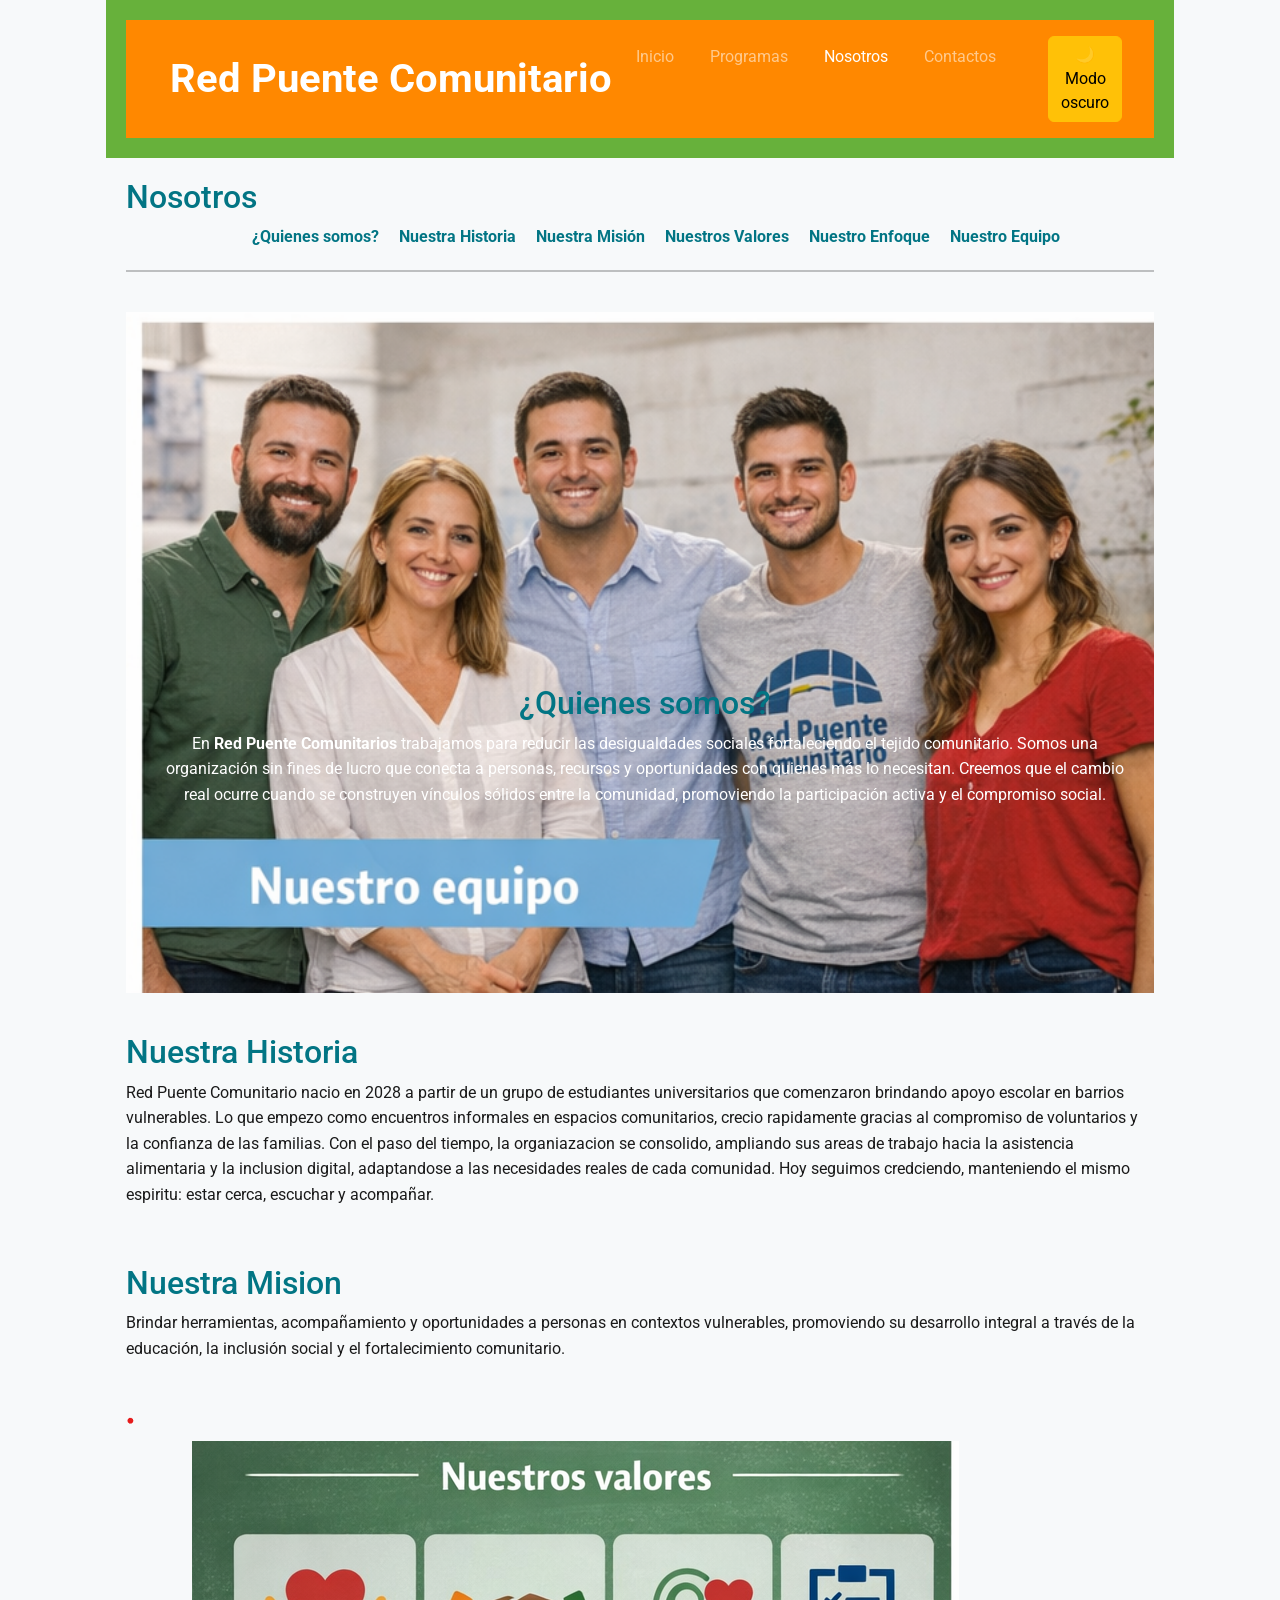
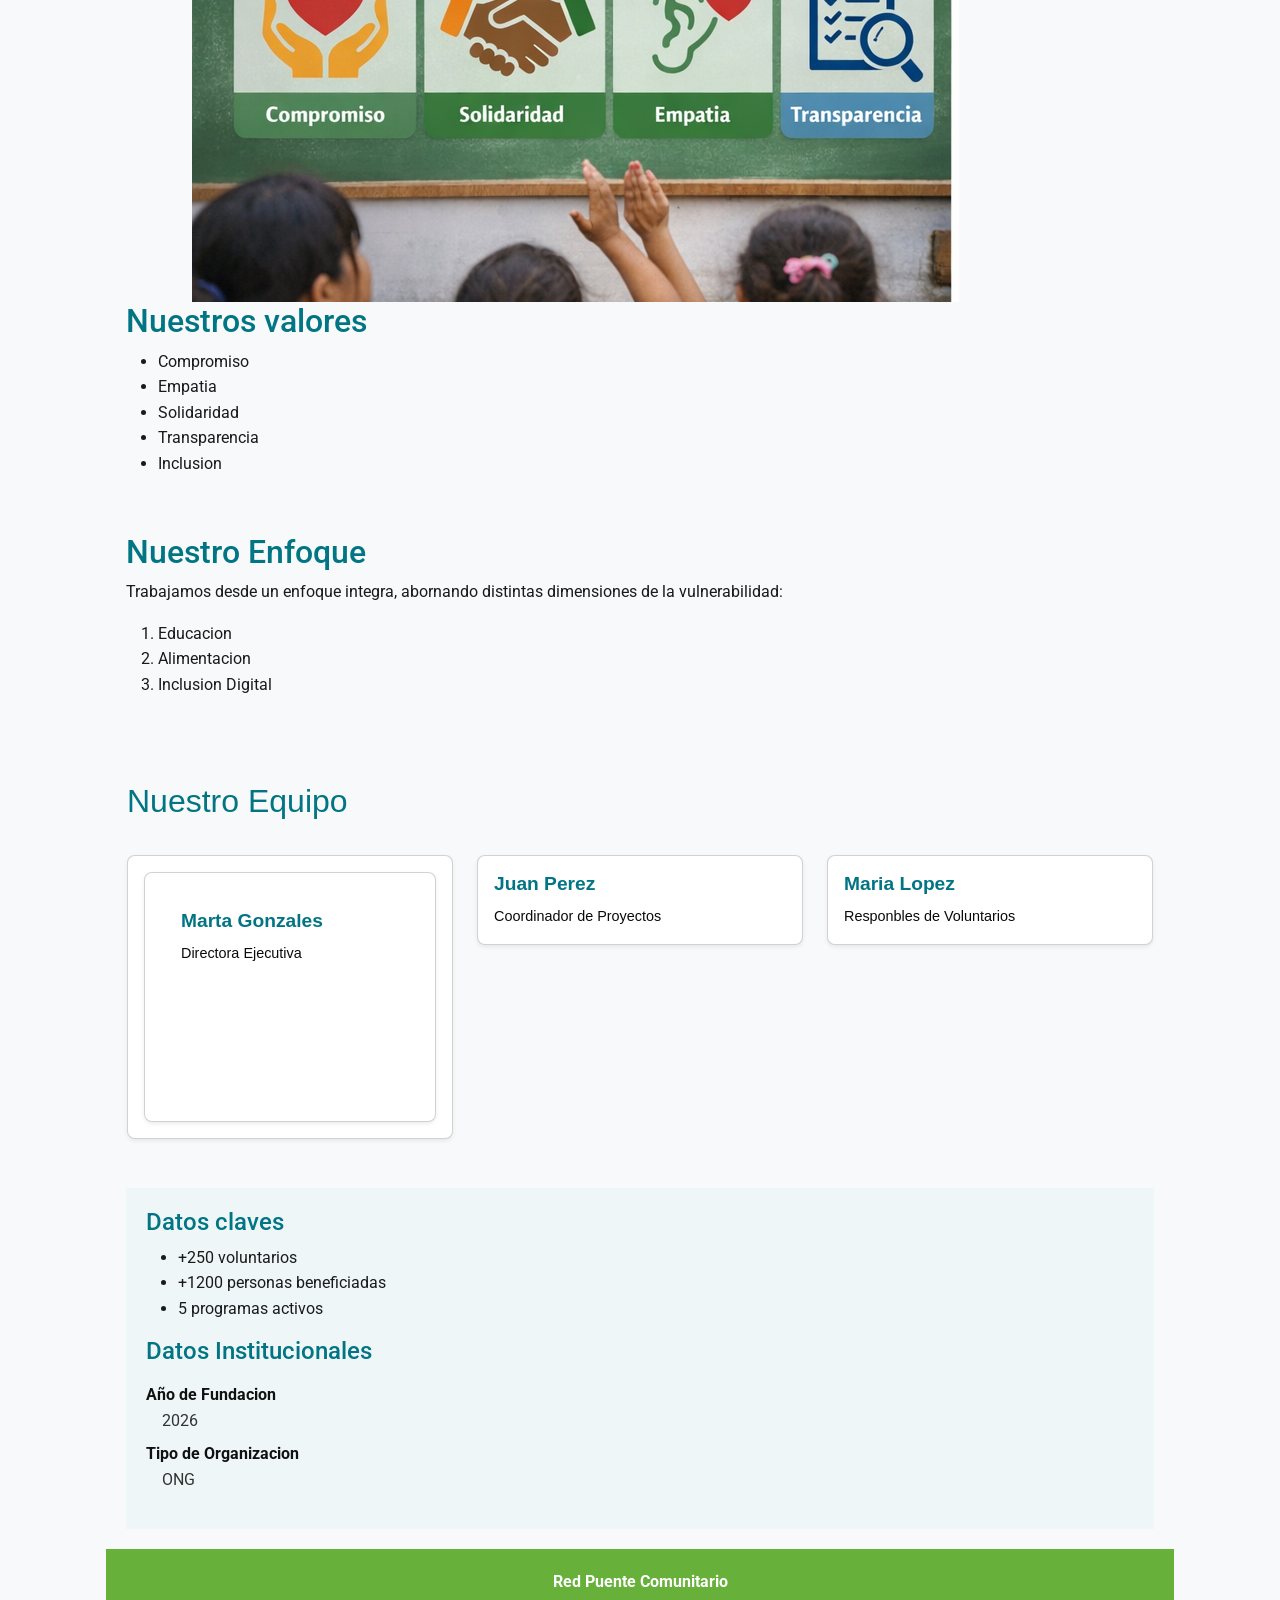
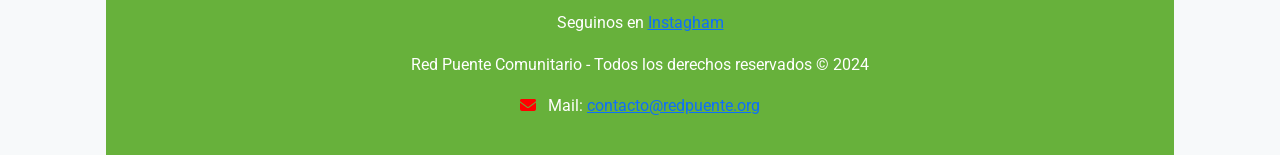
<file: nosotros.html>
<!doctype html>
<html lang="es">
  <head>
    <meta charset="UTF-8" />
    <meta name="viewport" content="width=device-width, initial-scale=1.0" />

    <link rel="preconnect" href="https://fonts.googleapis.com" />
    <link rel="preconnect" href="https://fonts.gstatic.com" crossorigin />
    <link
      href="https://fonts.googleapis.com/css2?family=Roboto:wght@400;700&display=swap"
      rel="stylesheet"
    />
    <link
      rel="stylesheet"
      href="https://cdnjs.cloudflare.com/ajax/libs/font-awesome/6.5.0/css/all.min.css"
    />

    <!-- Bootstrap CSS — antes del CSS propio -->
    <link
      href="https://cdn.jsdelivr.net/npm/bootstrap@5.3.3/dist/css/bootstrap.min.css"
      rel="stylesheet"
    />
    <link rel="stylesheet" href="./css/style.css" />

    <!-- Bootstrap JS
    <script src="https://cdn.jsdelivr.net/npm/bootstrap@5.3.3/dist/js/bootstrap.bundle.min.js"></script> 
     -->

    <title>Red Puente Comunitario - Nosotros</title>
  </head>

  <body>
    <header>

     <nav class="navbar navbar-expand-lg navbar-dark">
      <div class="container">

  <!-- Logo / Marca -->
        <a class="navbar-brand" href="index.html">
          Red Puente Comunitario
        </a>
 <!-- Botón hamburguesa -->
        <button class="navbar-toggler" type="button" data-bs-toggle="collapse" data-bs-target="#menu">
          <span class="navbar-toggler-icon"></span>
        </button>

 <!-- Menú colapsable -->
        <div class="collapse navbar-collapse" id="menu">
          <ul class="navbar-nav ms-auto">


          <li clas="nav-item">
            <a class="nav-link" href="index.html">Inicio</a></li>
          <li class="nav-item">
            <a class="nav-link" href="programas.html">Programas</a></li>
          <li clas="nav-item">
            <a class="nav-link active" href="nosotros.html">Nosotros</a></li>
          <li class="nav-item">
            <a class="nav-link" href="contacto.html">Contactos</a></li>

            <!-- Botón de modo oscuro -->
            <li class="nav-item">
              <button id="btnModoOscuro" class="btn btn-warning ms-4">
                🌙 Modo oscuro
              </button>
            </li>
        </ul>
        </div>
      </nav>
    </header>

    <main>
      <h2>Nosotros</h2>
      <nav>
        <ul>
          <li><a href="#quienes">¿Quienes somos?</a></li>
          <li><a href="#historia">Nuestra Historia</a></li>
          <li><a href="#mision">Nuestra Misión</a></li>
          <li><a href="#valores">Nuestros Valores</a></li>
          <li><a href="#enfoque">Nuestro Enfoque</a></li>
          <li><a href="#equipo">Nuestro Equipo</a></li>
        </ul>
      </nav>
      <hr class="linea-divisoria" />

      <section id="hero">
        <img src="multimedia/nuestroequipo.png" alt="Imagen del equipo" />
        <div class="hero-text">
          <h2>¿Quienes somos?</h2>

          <p>
            En <strong>Red Puente Comunitarios</strong> trabajamos para reducir
            las desigualdades sociales fortaleciendo el tejido comunitario.
            Somos una organización sin fines de lucro que conecta a personas,
            recursos y oportunidades con quienes más lo necesitan. Creemos que
            el cambio real ocurre cuando se construyen vínculos sólidos entre la
            comunidad, promoviendo la participación activa y el compromiso
            social.
          </p>
        </div>
      </section>

      <section id="historia">
        <h2>Nuestra Historia</h2>

        <p>
          Red Puente Comunitario nacio en 2028 a partir de un grupo de
          estudiantes universitarios que comenzaron brindando apoyo escolar en
          barrios vulnerables. Lo que empezo como encuentros informales en
          espacios comunitarios, crecio rapidamente gracias al compromiso de
          voluntarios y la confianza de las familias. Con el paso del tiempo, la
          organiazacion se consolido, ampliando sus areas de trabajo hacia la
          asistencia alimentaria y la inclusion digital, adaptandose a las
          necesidades reales de cada comunidad. Hoy seguimos credciendo,
          manteniendo el mismo espiritu: estar cerca, escuchar y acompañar.
        </p>
      </section>

      <section id="mision">
        <h2>Nuestra Mision</h2>

        <p>
          Brindar herramientas, acompañamiento y oportunidades a personas en
          contextos vulnerables, promoviendo su desarrollo integral a través de
          la educación, la inclusión social y el fortalecimiento comunitario.
        </p>
      </section>

      <section id="valores">
        <img src="multimedia/nuestrosvalores.png" alt="Nuestros Valores" />

        <h2>Nuestros valores</h2>
        <ul>
          <li>Compromiso</li>
          <li>Empatia</li>
          <li>Solidaridad</li>
          <li>Transparencia</li>
          <li>Inclusion</li>
        </ul>
      </section>

      <section id="enfoque">
        <h2>Nuestro Enfoque</h2>
        <p>
          Trabajamos desde un enfoque integra, abornando distintas dimensiones
          de la vulnerabilidad:
        </p>
        <ol>
          <li>Educacion</li>
          <li>Alimentacion</li>
          <li>Inclusion Digital</li>
        </ol>
      </section>

      <section id="equipo" class="container my-5">
        <h2 class="text-left mb-4">Nuestro Equipo</h2>
          <div class="row"> 

            <div class="col-12 col-md-6 col-lg-4"> 
              <article class="miembro card shadow-sm p-3">
                <div class="card h-100 shadow-sm">
                  <div class="card-body">
                <h3 class="card-title">Marta Gonzales</h3>
                <p class="card-text">Directora Ejecutiva</p>
                </div>
              </div>
              </article>
            </div>

            <div class="col-md-4">
              <article class="miembro card shadow-sm p-3">
                <h3>Juan Perez</h3>
                <p>Coordinador de Proyectos</p>
              </article>
            </div>

          <div class="col-md-4">
            <article class="miembro card shadow-sm p-3">
              <h3>Maria Lopez</h3>
              <p>Responbles de Voluntarios</p>
            </article>
          </div>

          </div>
      </section>

      <aside>
        <h3>Datos claves</h3>
        <ul>
          <li>+250 voluntarios</li>
          <li>+1200 personas beneficiadas</li>
          <li>5 programas activos</li>
        </ul>
        <h3>Datos Institucionales</h3>
        <dl>
          <dt>Año de Fundacion</dt>
          <dd>2026</dd>

          <dt>Tipo de Organizacion</dt>
          <dd>ONG</dd>
        </dl>
      </aside>
    </main>
    <footer>
      <p><strong>Red Puente Comunitario</strong></p>
      <p>
        Seguinos en
        <a
          href="https://www.instagram.com/"
          target="_blank"
          rel="noopener noreferrer"
        >
          Instagham
        </a>
      </p>
      <p>Red Puente Comunitario - Todos los derechos reservados &copy; 2024</p>
      <p>
        <i class="fas fa-envelope"></i>
        Mail: <a href="mailto:contacto@redpuente.org">contacto@redpuente.org</a>
      </p>
    </footer>

    <!-- Bootstrap JS -->
    <script src="https://cdn.jsdelivr.net/npm/bootstrap@5.3.3/dist/js/bootstrap.bundle.min.js"></script>
    <!-- JavaScript propio -->
    <script src="main.js"></script>

   
  </body>
</html>
</file>
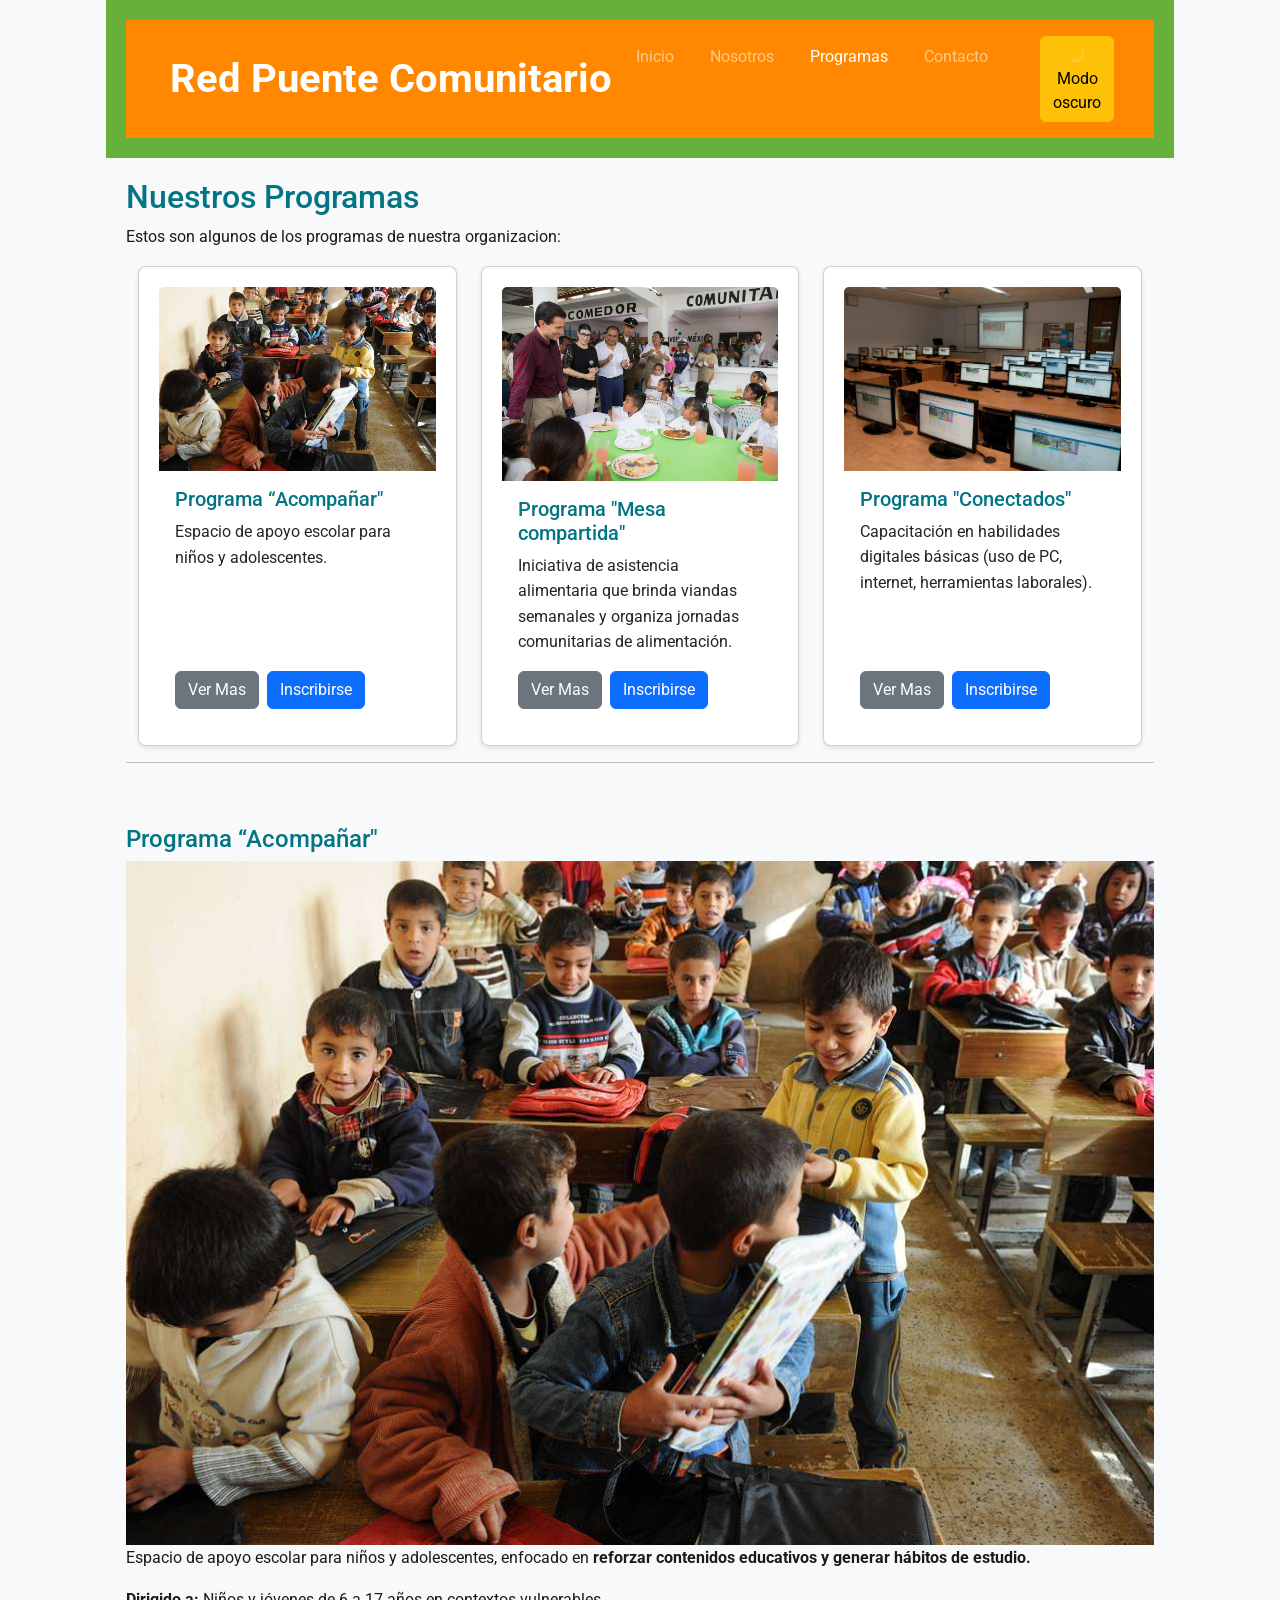
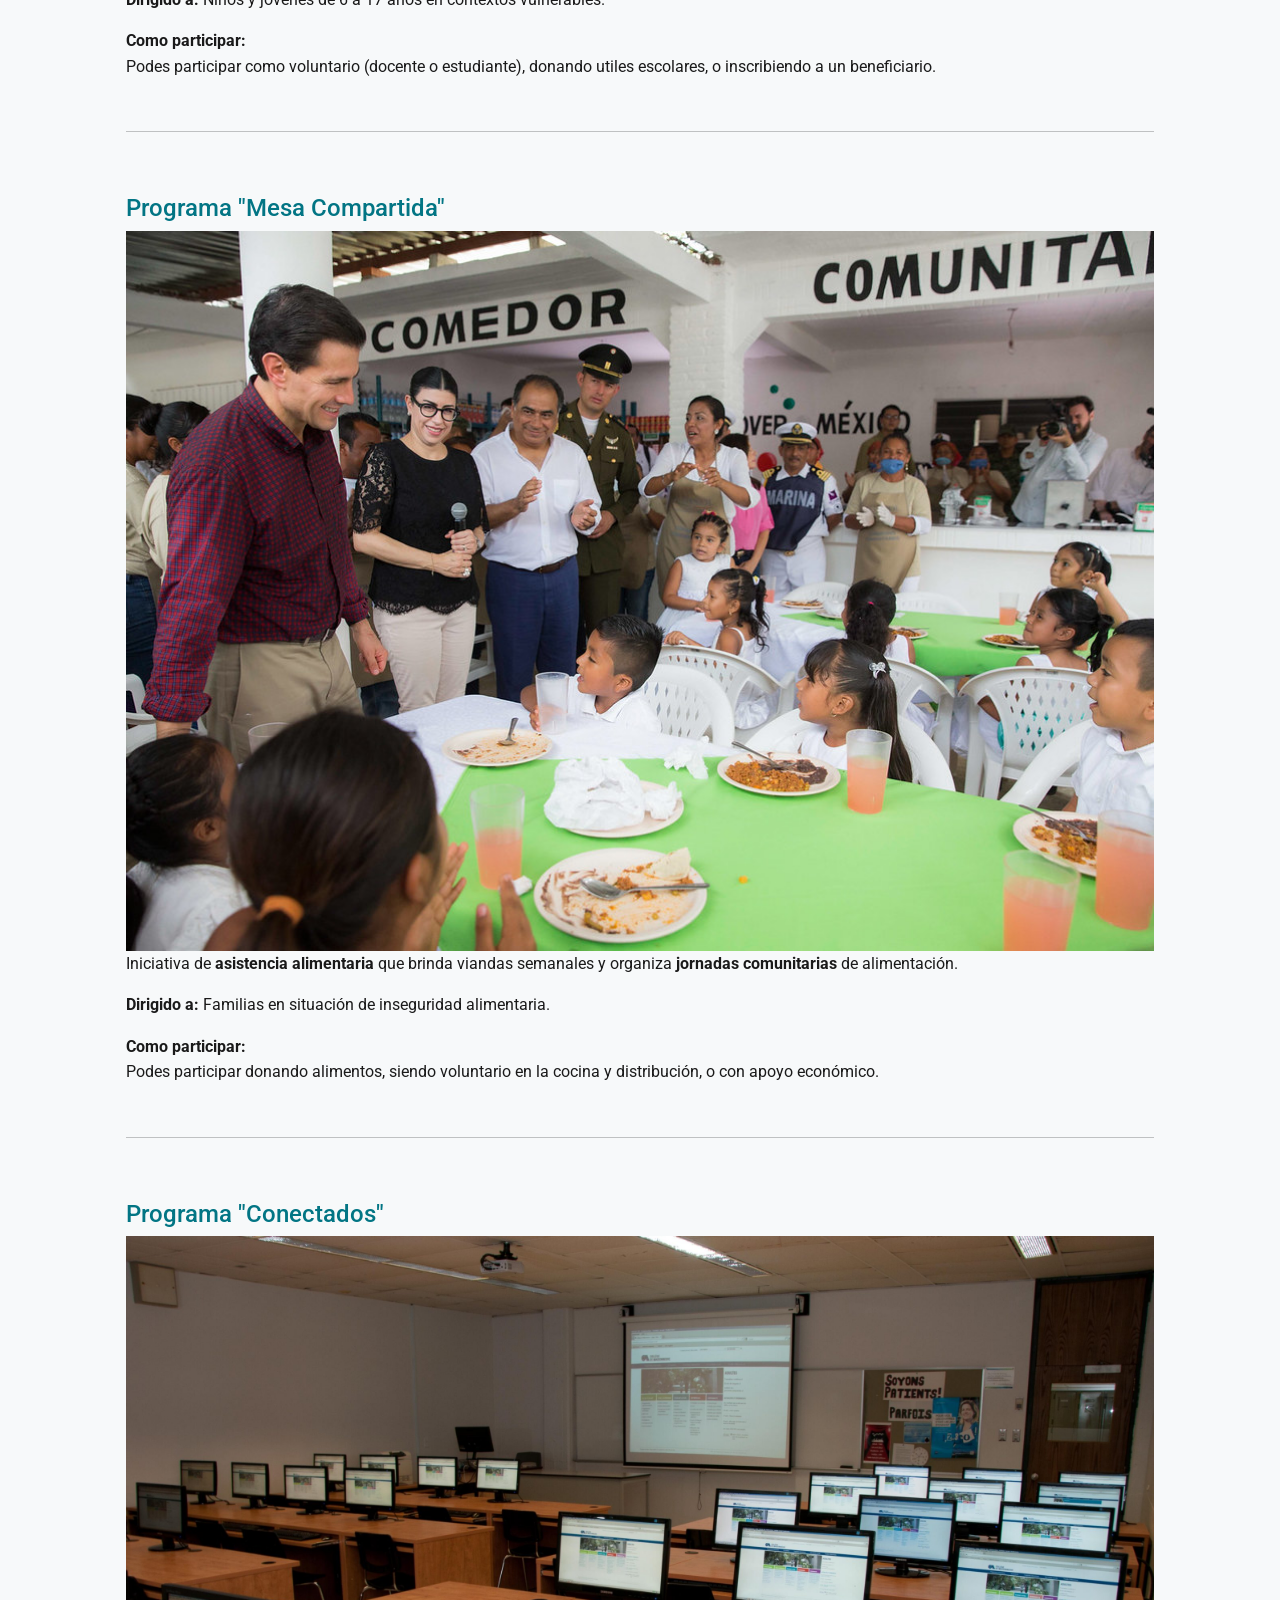
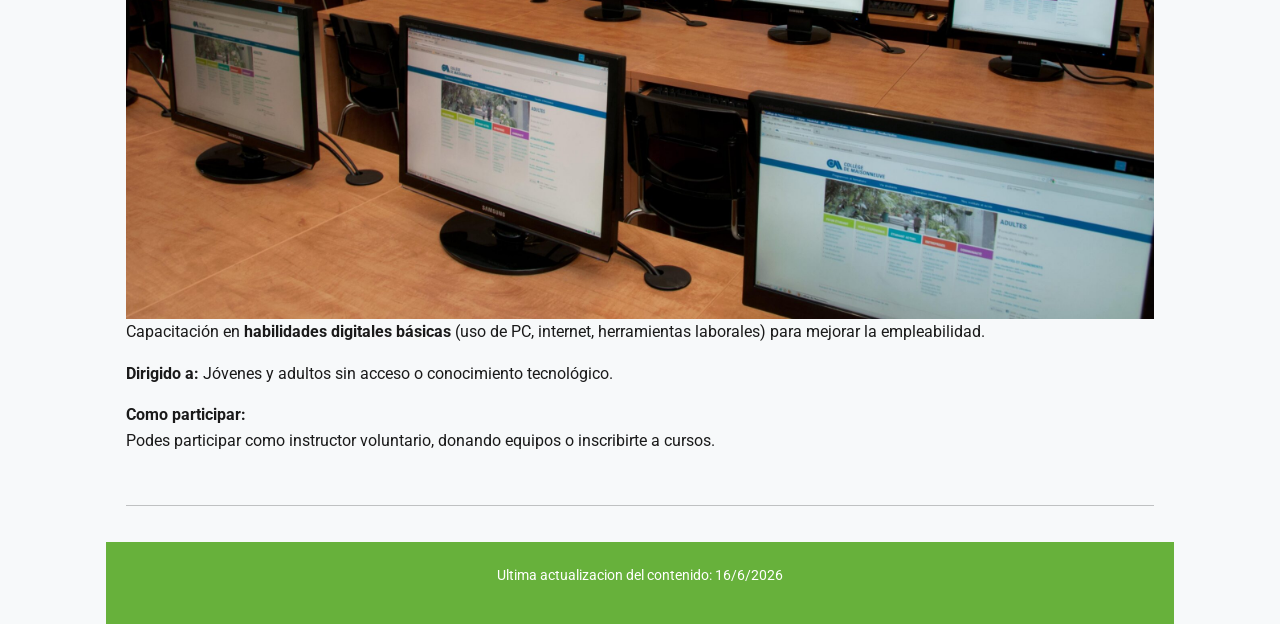
<file: programas.html>
<!DOCTYPE html>
<html lang="es">

<head>
    <meta charset="UTF-8">
    <meta name="viewport" content="width=device-width, initial-scale=1.0">
    <title>Red Puente Comunitario - Programas </title>

    <!-- Vinculación de Google Fonts -->
    <link rel="preconnect" href="https://fonts.googleapis.com">
    <link rel="preconnect" href="https://fonts.gstatic.com" crossorigin>
    <link href="https://fonts.googleapis.com/css2?family=Roboto:wght@400;700&display=swap" rel="stylesheet">
    
    <!-- Bootstrap CSS — antes del CSS propio -->
    <link href="https://cdn.jsdelivr.net/npm/bootstrap@5.3.3/dist/css/bootstrap.min.css" rel="stylesheet">

    <!-- Vinculación al CSS externo -->
    <link rel="stylesheet" href="css/style.css">
</head>

<body>

    <!-- Header con Nav -->
    <header>
        <nav class="navbar navbar-expand-lg navbar-dark">
          <div class="container">

            <a class="navbar-brand" href="index.html">
              Red Puente Comunitario
            </a>

            <button class="navbar-toggler" type="button" data-bs-toggle="collapse" data-bs-target="#menu">
              <span class="navbar-toggler-icon"></span>
            </button>

            <div class="collapse navbar-collapse" id="menu">
              <ul class="navbar-nav ms-auto">

                <li class="nav-item">
                  <a class="nav-link" href="index.html">Inicio</a>
                </li>

                <li class="nav-item">
                  <a class="nav-link" href="nosotros.html">Nosotros</a>
                </li>

                <li class="nav-item">
                  <a class="nav-link active" href="programas.html">Programas</a>
                </li>

                <li class="nav-item">
                  <a class="nav-link" href="contacto.html">Contacto</a>
                </li>

                <!-- Botón modo oscuro -->
                <li class="nav-item">
                  <button id="btnModoOscuro" class="btn btn-warning ms-4">
                    🌙 Modo oscuro
                  </button>
                </li>

              </ul>
            </div>

          </div>
        </nav>
    </header>

    <main>
        <h2>Nuestros Programas</h2>
        <p>Estos son algunos de los programas de nuestra organizacion:</p>
        <!-- PROGRAMAS EN CARDS -->
        <div class="container">
          <div class="row">
            <div class="col-md-4">
              <div class="card h-100">
                <img class="card-img-top" src="multimedia/imagenes/programa-Acompaniar.jpg" alt="Una de nuestras aulas comunitarias">
                <div class="card-body d-flex flex-column">
                  <h5 class="card-title">Programa “Acompañar"</h5>
                  <p class="card-text">Espacio de apoyo escolar para niños y adolescentes.</p>
                  <div class="d-flex flex-wrap gap-2 mt-auto">
                    <a href=#programa-Acompaniar class="btn btn-secondary">Ver Mas</a>
                    <a href="contacto.html#programa1" class="btn btn-primary">Inscribirse</a>
                  </div>
                </div>
              </div>
            </div>

            <div class="col-md-4">
              <div class="card h-100">
                <img class="card-img-top" src="multimedia/imagenes/programa-MesaCompartida.jpg" alt="Una de nuestras aulas comunitarias">
                <div class="card-body d-flex flex-column">
                  <h5 class="card-title">Programa "Mesa compartida"</h5>
                  <p class="card-text">Iniciativa de asistencia alimentaria que brinda viandas semanales y organiza jornadas comunitarias de alimentación.</p>
                  <div class="d-flex flex-wrap gap-2 mt-auto">
                    <a href=#programa-MesaCompartida class="btn btn-secondary">Ver Mas</a>
                    <a href="contacto.html" class="btn btn-primary">Inscribirse</a>
                  </div>
                </div>
              </div>
            </div>

            <div class="col-md-4">
              <div class="card h-100">
                <img class="card-img-top" src="multimedia/imagenes/programa-Conectados.jpg" alt="Una de nuestras aulas comunitarias">
                <div class="card-body d-flex flex-column">
                  <h5 class="card-title">Programa "Conectados"</h5>
                  <p class="card-text">Capacitación en habilidades digitales básicas (uso de PC, internet, herramientas laborales).</p>
                  <div class="d-flex flex-wrap gap-2 mt-auto">
                    <a href=#programa-Conectados class="btn btn-secondary">Ver Mas</a>
                    <a href="contacto.html" class="btn btn-primary">Inscribirse</a>
                  </div>
                </div>
              </div>
            </div>
            
          </div>
          </div>
        </div>


        <hr><br>
        <section id="programa-Acompaniar">
          <h3>Programa “Acompañar"</h3>
          <div class="col-md-12">
            <div class="row">
              <img src="multimedia/imagenes/programa-Acompaniar.jpg" alt="Una de nuestras aulas comunitarias">
            </div>
          </div>
          
          <p>Espacio de apoyo escolar para niños y adolescentes, enfocado en <strong> reforzar contenidos educativos y generar hábitos de estudio.</strong></p>
          <p><strong>Dirigido a:</strong>  Niños y jóvenes de 6 a 17 años en contextos vulnerables.</p>
          <p><strong>Como participar:</strong><br>
              Podes participar como voluntario (docente o estudiante), donando utiles escolares, o inscribiendo a un beneficiario.
          </p>
        </section>

        <hr><br>

        <section id="programa-MesaCompartida">
          <h3>Programa "Mesa Compartida"</h3>
          <div class="col-md-12">
            <div class="row">
              <img src="multimedia/imagenes/programa-MesaCompartida.jpg" alt="Uno de nuestros comedores comunitarios en servicio">
            </div>
          </div>
          
          <p>Iniciativa de <strong>asistencia alimentaria</strong> que brinda viandas semanales y organiza <strong>jornadas comunitarias</strong> de alimentación.</strong></p>
          <p><strong>Dirigido a:</strong>  Familias en situación de inseguridad alimentaria.</p>
          <p><strong>Como participar:</strong><br>
              Podes participar donando alimentos, siendo voluntario en la cocina y distribución, o con apoyo económico.
          </p>
        </section>
        
        <hr><br>

        <section id="programa-Conectados">
          <h3>Programa "Conectados"</h3>
          <div class="col-md-12">
            <div class="row">
              <img src="multimedia/imagenes/programa-Conectados.jpg" alt="Una de nuestras aulas de computación, preparada para enseñar las bases de las habilidades digitales">
            </div>
          </div>
          <p>Capacitación en <strong>habilidades digitales básicas</strong> (uso de PC, internet, herramientas laborales) para mejorar la empleabilidad.</p>
          <p><strong>Dirigido a:</strong> Jóvenes y adultos sin acceso o conocimiento tecnológico.</p>
          <p><strong>Como participar:</strong><br>
              Podes participar como instructor voluntario, donando equipos o inscribirte a cursos.
          </p>
        </section>

        <hr>
        
    </main>
    
    <footer>
      <p> 
        <small> 
            Ultima actualizacion del contenido: 16/6/2026
        </small>
      </p>
    </footer>
    
    <!-- Bootstrap JS -->
    <script src="https://cdn.jsdelivr.net/npm/bootstrap@5.3.3/dist/js/bootstrap.bundle.min.js"></script>
    
    <!-- El JS propio del sitio -->
    <script src="main.js"></script>
</body>
</html>
</file>
<file: css/style.css>
/* Variables de colores de la ONG */
:root {
  --color-primario: #027584;
  /*--color-secundario: #67b13b;*/
  --color-secundario: #67b13b;
  --color-acento: #f0a500;
  --color-fondo: #f7f9fa;
  --color-texto: #1a1a1a;
  --color-tabla-header: #028090;
}

/* Reset básico y box-sizing */
* {
  box-sizing: border-box;
  margin: 0;
  padding: 0;
}

/* Body con fuente, tamaño, line-height y centrado */
body {
  font-family: "Roboto", sans-serif; /* Fuente de Google Fonts */
  font-size: 16px;
  line-height: 1.6;
  color: var(--color-texto);
  background-color: var(--color-fondo);
  max-width: 1100px;
  margin: 0 auto;
  padding: 0 1rem;
}

/* ==========================
    Headings
    ========================== */
h1 {
  font-size: 2.5rem;
  color: var(--color-primario);
  margin-bottom: 0.5rem;
}
h2 {
  font-size: 2rem;
  color: var(--color-primario);
  margin-bottom: 0.5rem;
}
h3 {
  font-size: 1.5rem;
  color: var(--color-primario);
  margin-bottom: 0.5rem;
}

/* Header (posicionamiento) y Footer */
header {
  background-color: var(--color-secundario);
  color: #fff;
  padding: 20px;
  text-align: center;
  position: sticky;
  top: 0;
  z-index: 1000;
}

footer {
  background-color: var(--color-secundario);
  color: #fff;
  text-align: center;
  padding: 20px;
}

/* Main y Secciones */
main {
  padding: 20px;
}

section {
  padding: 20px 0;
}

/* Párrafos */
p {
  margin-bottom: 1rem;
}

/* Navegación */
nav ul {
  display: flex;
  list-style: none;
  justify-content: center;
  gap: 20px; /* espacio entre ítems */
}

nav a {
  text-decoration: none;
  color: var(--color-primario); /* enlace principal */
  font-weight: bold;
}

nav a:hover {
  color: var(--color-acento);
}

/* ==========================
   Tabla
   ========================== */
table {
  width: 100%;
  border-collapse: collapse;
  margin-bottom: 1.5rem;
}

thead {
  background-color: var(--color-tabla-header);
  color: #fff;
}

th,
td {
  border: 1px solid #ccc;
  padding: 10px;
  text-align: left;
}

tbody {
  background-color: #eaeaea;
}

/* ==========================
   Aside
   ========================== */
aside {
  padding: 20px;
  background-color: #eef6f7;
  margin-top: 20px;
}

/* ==========================
   Figuras e Imágenes
   ========================== */
figure {
  margin: 20px 0;
  text-align: center;
}

figcaption {
  font-style: italic;
  margin-top: 0.5rem;
  color: #555;
}

.contacto-imagen img {
    max-height: 200px;
    width: 100%
}

form {
  background-color: var(--color-fondo);
  padding: 15px;
  margin: 15px 0;
}

form label {
  margin-bottom: 5px;
}

form input {
  width: 100%;
  padding: 5px;
  margin-bottom: 10px;
  border: 1px solid black;
  font-family: Roboto, sans-serif;
  font-size: 16px;
}

form select {
  width: 100%;
  padding: 5px;
  margin-bottom: 10px;
  border: 1px solid black;
  font-family: Roboto, sans-serif;
  font-size: 16px;
}

form textarea {
  width: 100%;
  padding: 5px;
  margin-bottom: 10px;
  border: 1px solid black;
  font-family: Roboto, sans-serif;
  font-size: 16px;
  height: 80px;
}

/* Botón */
form button {
  padding: 7px 15px;
  background-color: var(--color-primario);
  color: white;
  border: none;
  font-size: 16px;
}

form button:hover {
  background-color: var(--color-acento);
}

/* ==========================
   Flexbox 
========================== */
.cards-objetivos {
  display: flex;
  flex-wrap: wrap;
  gap: 20px;
  margin-top: 15px;
}

.card {
  flex: 1 1 250px;
  background-color: white;
  padding: 20px;
  border-radius: 8px;
  box-shadow: 0 2px 5px rgba(0, 0, 0, 0.1);
}

.card h6 {
  color: var(--color-primario);
  margin-bottom: 10px;
}

.card h5 {
  color: var(--color-primario);
  margin-bottom: 0.5rem;
}

/* ==========================
   Bootstrap - personalización
========================== */

.navbar {
  background-color: rgb(255, 136, 0); /* temporal para ver la navbar */
  padding: 1rem 2rem;
}

.navbar-nav .nav-link:hover {
  color: var(--color-acento);
  text-decoration: underline;
}

.navbar-brand {
  font-size: 2.5rem;
  font-weight: bold;
}

/* ========================== 
        Nosotros 
============================= */
.linea-divisoria {
  border: none;
  height: 2px;
  background-color: #111111;
  margin: 20px 0;
}
aside dl {
  margin: 1em 0;
}

aside dt {
  font-weight: bold;
  color: #111111;
}

aside dd {
  margin: 0 0 0.5em 1em;
  color: #333333;
}
/* ==========================
    Sección Equipo
   ========================== */

#equipo {
  padding: 1px;
  font-family: Arial, Helvetica, sans-serif;
  display: flex; /* activa Flexbox en el contenedor del equipo */
  flex-wrap: wrap; /* permite que los miembros se envuelvan a la siguiente línea si no caben en una sola fila */
  flex-direction: column; /* para apilar los miembros verticalmente */
  gap: 10px; /* espacio entre miembros */
  justify-content: center;
  text-align: left; /* para alinear el texto a la izquierda */
  align-items: stretch; /* para que los miembros ocupen todo el ancho disponible */
}

article.miembro {
  background-color: white;
  flex: 1 1 auto; /* ocupa todo el espacio disponible */
  padding: 10px; /* espacio interno */
  border-radius: 8px;
  box-shadow: 0 2px 5px rgba(0, 0, 0, 0.1);
  text-align: left;
  width: 100%; /* para que ocupe todo el ancho del contenedor */
  max-width: none; /* para evitar restricciones de ancho */
}

article.miembro h3 {
  font-size: 1.2rem;
  font-weight: bold;
  color: var(--color-primario);
  margin-bottom: 10px;
}

article.miembro p {
  color: rgb(10, 10, 10);
  font-size: 0.9rem;
  margin: 0;
}
nav ul {
  display: flex; /* activa Flexbox en el contenedor de navegación */
  list-style: none;
  justify-content: center;
  gap: 20px; /* espacio entre ítems */
}

footer i {
  margin-right: 8px;
  color: red; /* usa tu color al icono */
}

/* ==========================
    Sección Hero --Quienes somos?
   ========================== */
#hero {
  position: relative;
  width: 100%;
}

#hero img {
  width: 100%;
  display: block;
}

.hero-text {
  position: absolute;
  bottom: 170px; /* coloca el texto a la mitad de la imagen en vertical */
  left: 10px; /* coloca el texto a la mitad de la imagen en horizontal */

  color: white;
  background: rgba(0, 0, 0, 0);
  padding: 20px;
  border-radius: 5px;
  text-align: center; /* centra el texto dentro del contenedor */
}

/* ==========================
  
   ========================== */

/* ==========================
   Modo Oscuro
========================== */

body.modo-oscuro {
  background-color: #1a1a1a;
  color: #f1f1f1;
}

body.modo-oscuro h1,
body.modo-oscuro h2,
body.modo-oscuro h3,
body.modo-oscuro h4,
body.modo-oscuro h5,
body.modo-oscuro h6 {
  color: #7fd8ff;
}

body.modo-oscuro .card {
  background-color: #2d2d2d;
  color: white;
}

body.modo-oscuro table tbody {
  background-color: #333;
  color: white;
}

body.modo-oscuro aside {
  background-color: #2a2a2a;
}

body.modo-oscuro footer,
body.modo-oscuro header,
body.modo-oscuro .navbar {
  background-color: #111;
}

body.modo-oscuro a {
  color: #7fd8ff;
}

body.modo-oscuro a:hover {
  color: #f0a500;
}

/* ==========================
   Modo Oscuro FORMULARIO
========================== */
body.modo-oscuro form {
  background-color: #2b2b2b;
}

body.modo-oscuro input,
body.modo-oscuro textarea,
body.modo-oscuro select {
  background-color: #444;
  color: white;
  border: 1px solid #777;
}

body.modo-oscuro label {
  color: white;
}

body.modo-oscuro form button {
  background-color: #555;
}

body.modo-oscuro form button:hover {
  background-color: #777;
}
</file>
